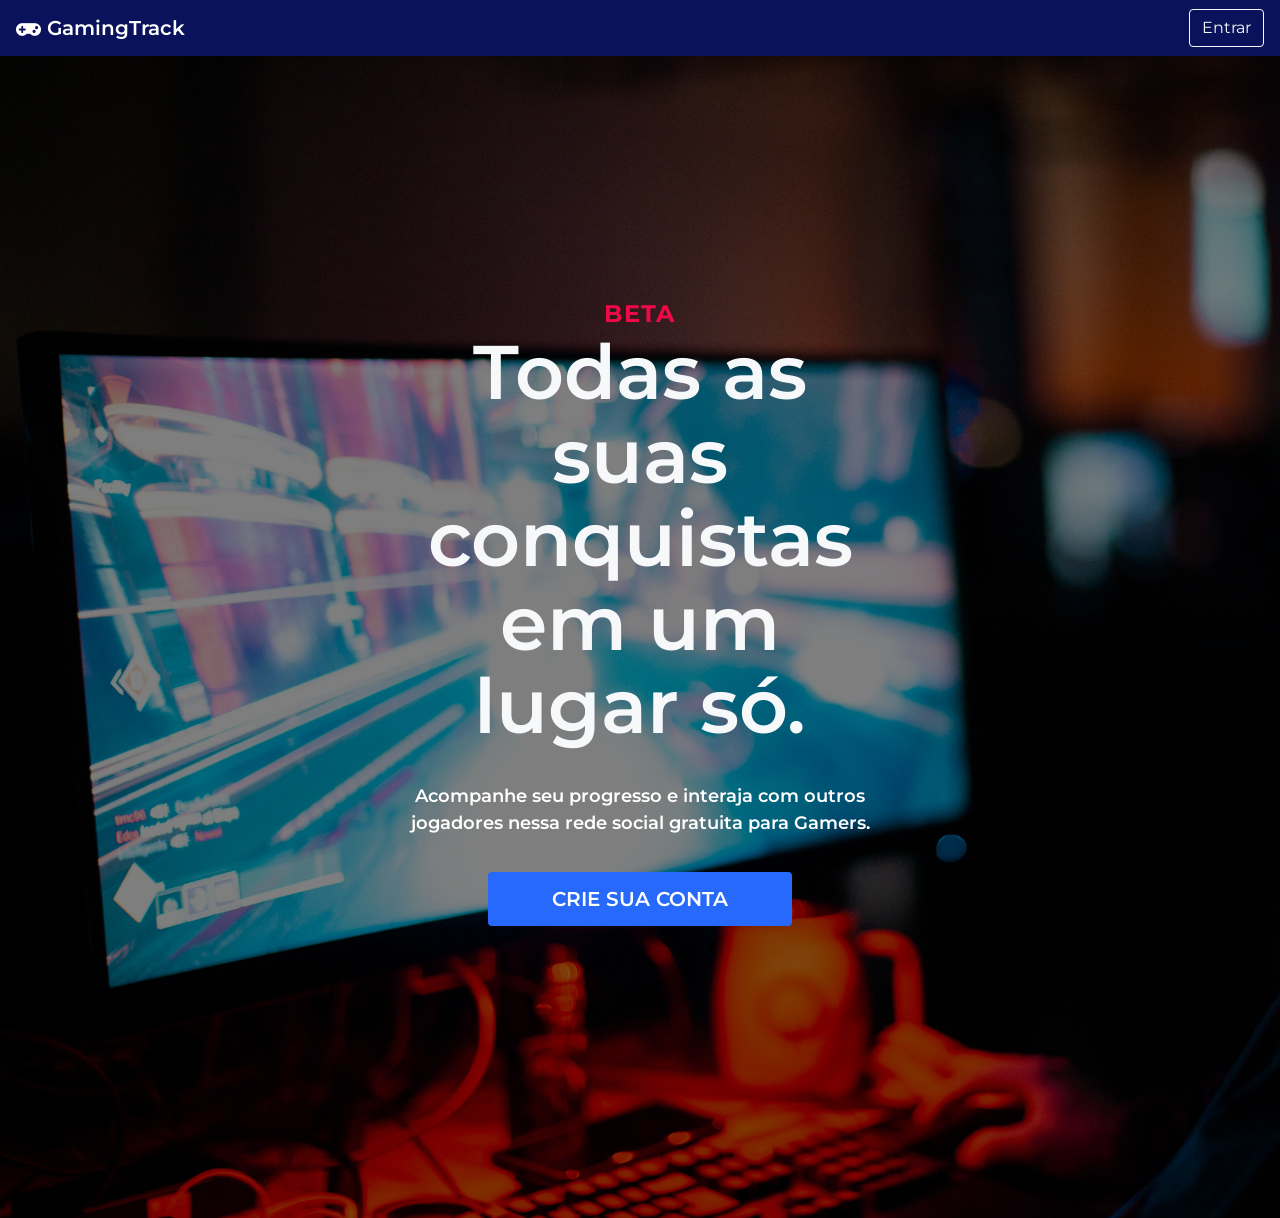
<file: html/index.html>
<html lang="pt-br">
<head>
    <meta charset="UTF-8">
    <meta name="viewport" content="width=device-width, initial-scale=1.0">
    <title>GamingTrack</title>
    <link rel="stylesheet" href="https://maxcdn.bootstrapcdn.com/bootstrap/4.0.0/css/bootstrap.min.css" integrity="sha384-Gn5384xqQ1aoWXA+058RXPxPg6fy4IWvTNh0E263XmFcJlSAwiGgFAW/dAiS6JXm" crossorigin="anonymous">
    <link rel="stylesheet" href="index.css">
    <link rel="stylesheet" href="https://pro.fontawesome.com/releases/v5.10.0/css/all.css" integrity="sha384-AYmEC3Yw5cVb3ZcuHtOA93w35dYTsvhLPVnYs9eStHfGJvOvKxVfELGroGkvsg+p" crossorigin="anonymous"/>
</head>
<body>
    <nav class="navbar navbar-expand-lg navbar-dark purple">
        <a class="navbar-brand" href="#">
            <i class="fas fa-gamepad"></i>
            GamingTrack
        </a>
        <button class="navbar-toggler" type="button" data-toggle="collapse" data-target="#navbarSupportedContent" aria-controls="navbarSupportedContent" aria-expanded="false" aria-label="Toggle navigation">
          <span class="navbar-toggler-icon"></span>
        </button>
      
        <div class="collapse navbar-collapse" id="navbarSupportedContent">
          <ul class="navbar-nav ml-auto">
            <!-- Button trigger modal -->
            <button type="button" class="btn btn-outline-light my-2 my-sm-0" data-toggle="modal" data-target="#modalLogin">
                Entrar
            </button>
            
            <!-- Modal -->
            <div class="modal fade" id="modalLogin" tabindex="-1" role="dialog" aria-labelledby="modalLogin" aria-hidden="true">
                <div class="modal-dialog" role="document">
                    <div class="modal-content">
                        <div class="modal-header">
                            <h5 class="modal-title" id="exampleModalLabel">Acesse sua conta</h5>
                            <button type="button" class="close" data-dismiss="modal" aria-label="Close">
                                <span aria-hidden="true">&times;</span>
                            </button>
                        </div>
                            <form action="" class="login">
                                <div class="modal-body">
                                    <div class="form-group">
                                        <label for="login">Nome de Usuário</label>
                                        <input type="text" class="form-control" id="login" aria-describedby="loginHelp" placeholder="Insira seu nome de usuário">
                                      </div>
                                      <div class="form-group">
                                        <label for="senha">Senha</label>
                                        <input type="password" class="form-control" id="senha" placeholder="Insira sua senha">
                                      </div>
                                </div>
                                <div class="modal-footer">
                                    <button type="button" class="btn btn-danger" data-dismiss="modal">Cancelar</button>
                                    <button type="submit" class="btn btn-success">Entrar</button>
                                </div>
                            </form>
                    </div>
                </div>
            </div>
          </ul>
        </div>
    </nav>
    
    <div class="homepage">
        <div class="text-wrapper">
            <h6 class="top-line">BETA</h6>
            <h1 class="head-line">
                Todas as suas conquistas em um lugar só. 
            </h1>
            <p class="subtitle">
                Acompanhe seu progresso e interaja com outros jogadores nessa rede social gratuita para Gamers. 
            </p>
            <button class="bttn btn--wide blue">
                CRIE SUA CONTA
            </button>
        </div>
        
    </div>

    <script src="https://code.jquery.com/jquery-3.2.1.slim.min.js" integrity="sha384-KJ3o2DKtIkvYIK3UENzmM7KCkRr/rE9/Qpg6aAZGJwFDMVNA/GpGFF93hXpG5KkN" crossorigin="anonymous"></script>
    <script src="https://cdnjs.cloudflare.com/ajax/libs/popper.js/1.12.9/umd/popper.min.js" integrity="sha384-ApNbgh9B+Y1QKtv3Rn7W3mgPxhU9K/ScQsAP7hUibX39j7fakFPskvXusvfa0b4Q" crossorigin="anonymous"></script>
    <script src="https://maxcdn.bootstrapcdn.com/bootstrap/4.0.0/js/bootstrap.min.js" integrity="sha384-JZR6Spejh4U02d8jOt6vLEHfe/JQGiRRSQQxSfFWpi1MquVdAyjUar5+76PVCmYl" crossorigin="anonymous"></script>
    <script>
        $('#myModal').on('shown.bs.modal', function () {
            $('#myInput').trigger('focus')
        })  
    </script>
</body>
</html>
</file>
<file: html/index.css>
@import url('https://fonts.googleapis.com/css2?family=Montserrat:ital,wght@0,100;0,200;0,300;0,400;0,500;0,600;0,700;0,800;0,900;1,100;1,200;1,300;1,400;1,500;1,600;1,700;1,800;1,900&display=swap');
.purple {
    background-color: #0A125C;
}

body {
    font-family: 'Montserrat', sans-serif;
    font-weight: 600;
}

.text-wrapper {
    text-align: center;
    padding: 250px 400px 292px 400px;
    color: #fff;
}

.top-line {
    color: #f00946;
    font-size: 24px;
    line-height: 16px;
    font-weight: 700;
    letter-spacing: 1.4px;
    text-transform: uppercase;
}

.head-line {
    font-size: 76px;
    line-height: 1.1;
    font-weight: 600;
    color: #f7f8fa;
    margin-bottom: 35px;
}

.dark {
    color: #1c2237;
}

.darkBg {
    background-color: #1c2237;
}

.subtitle {
    margin-bottom: 28px;
    font-size: 18px;
    margin-bottom: 35px;
}

.img-wrapper {
    max-width: 555px;
}

.img {
    max-width: 95%;
    margin-top: 0;
    margin-right: 0;
    margin-left: 10px;
    padding-right: 0;
}

.fa-gamepad {
    border: 0;
    max-width: 100%;
    vertical-align: middle;
    display: inline-block;
}

.bttn {
    padding: 8px 20px;
    border-radius: 4px;
    outline: none;
    border: none;
    cursor: pointer;
    white-space: nowrap;
    font-weight: 600;
}

.btn--wide {
    padding: 12px 64px;
    font-size: 20px;
}

.blue {
    background-color: #276afb;
    color: #fff;
    border: none;
}

.btn--wide:hover {
    background-color: #f00946;
}

@import url('https://fonts.googleapis.com/css2?family=Montserrat:ital,wght@0,100;0,200;0,300;0,400;0,500;0,600;0,700;0,800;0,900;1,100;1,200;1,300;1,400;1,500;1,600;1,700;1,800;1,900&display=swap');

.purple {
    background-color: #0A125C;
}

body{
    font-family: 'Montserrat', sans-serif;
    font-weight: 600;
}

.nav--search {
    align-content: center;
}

.homepage {
    background-image: url(img/home-bg.jpg);
    background-repeat: no-repeat;
    background-size: cover;
    box-shadow: inset 0 0 0 1000px rgba(0,0,0,.5);
}
</file>
